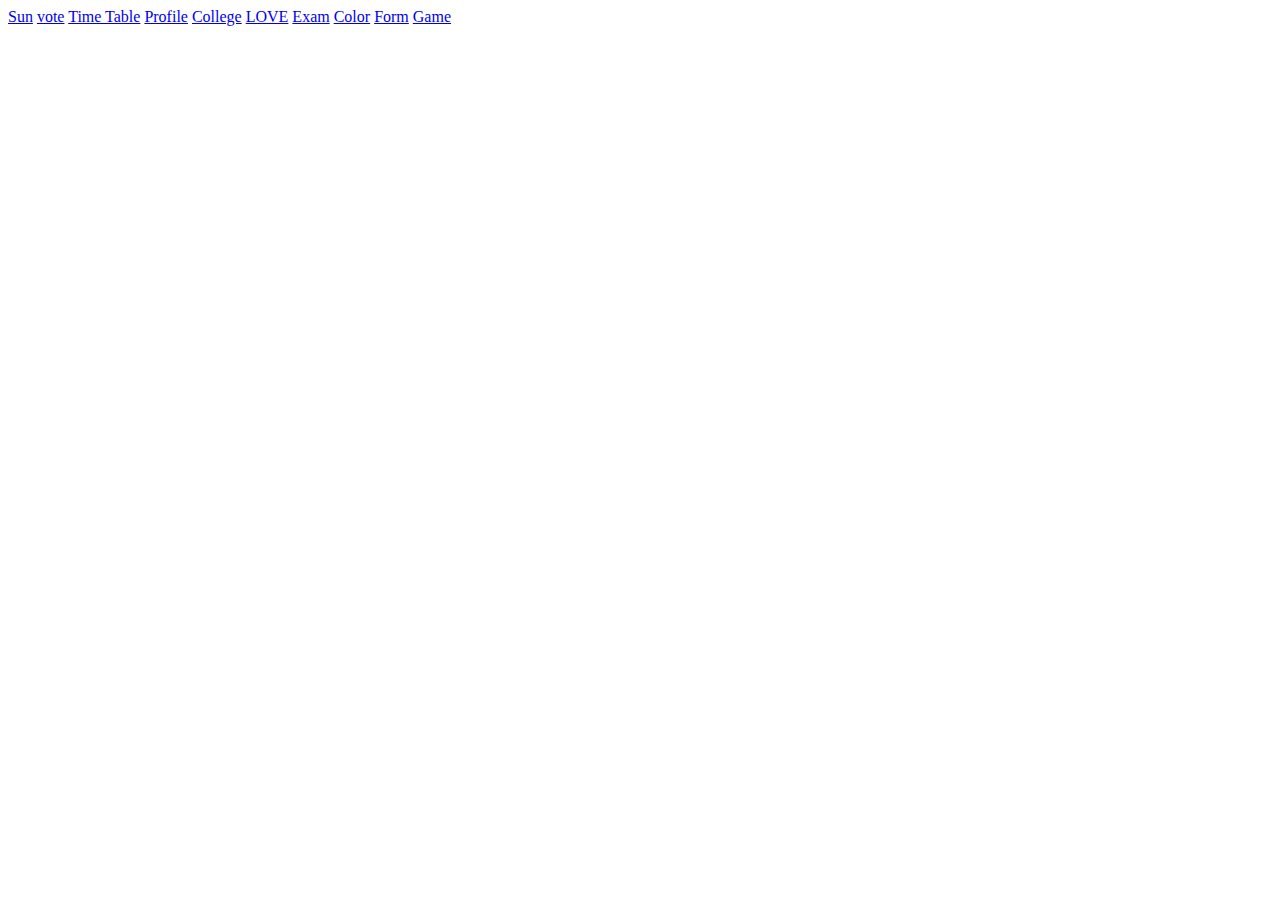
<file: index.html>
<!DOCTYPE html>
<html lang="en">
<head>
    <meta charset="UTF-8">
    <meta name="viewport" content="width=device-width, initial-scale=1.0">
    <title>Document</title>
</head>
<body>
    <a href="sun.html">Sun</a>
    <a href="vote.html">vote</a>
    <a href="timetable.html">Time Table</Table></a>
    <a href="myportfolio.html">Profile</a>
    <a href="collegeportfolio.html">College</a>
    <a href="love.html">LOVE</a>
    <a href="exam.html">Exam</a>
    <a href="colorchange.html">Color</a>
    <a href="kalanjali.html">Form</a>
    <a href="bird.html">Game</a>
</body>
</html>
</file>
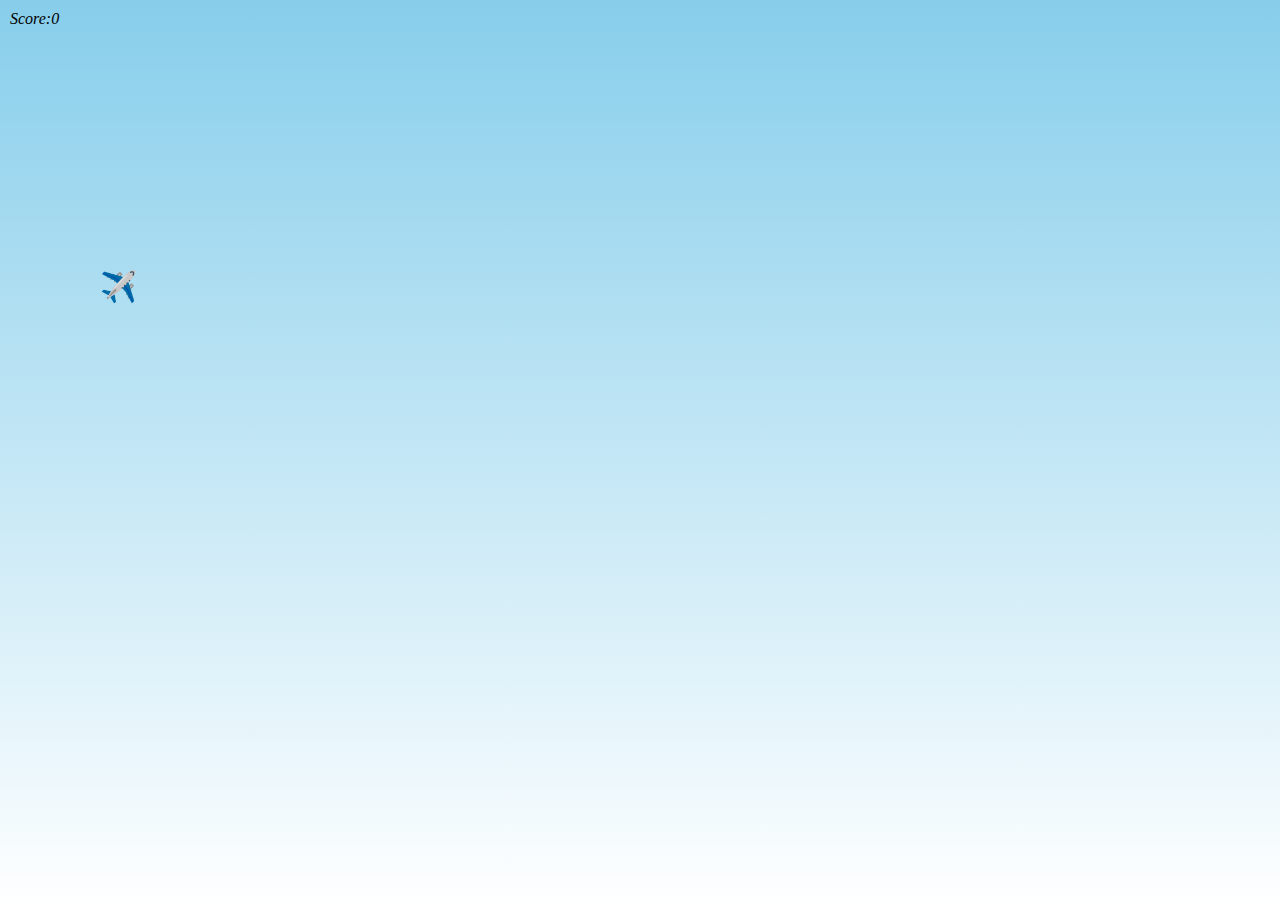
<file: bird.html>
<!DOCTYPE html>
<html lang="en">
<head>
    <meta charset="UTF-8">
    <meta name="viewport" content="width=, initial-scale=1.0">
    <title>Document</title>
</head>
<body>
    <p id="scorebox">Score:0</p>
    <div id="bird">✈️</div>
    <script src="https://ajax.googleapis.com/ajax/libs/jquery/3.7.1/jquery.min.js"></script>
    <script src="bird.js"></script>
    <style>
        body{
            margin:0;
            overflow: hidden;
            background: linear-gradient(to top,white,skyblue);
            height: 100vh;
        }
        #bird{
            position: absolute;
            left: 100px;
            top:200px;
            font-size: 30px;
        }
        #scorebox{
            margin: 10px;
            font-style: oblique;
        }
        .pipe{
            position: absolute;
            width:70px;
            background: chocolate;
        }
    </style>
</body>
</html>
</file>
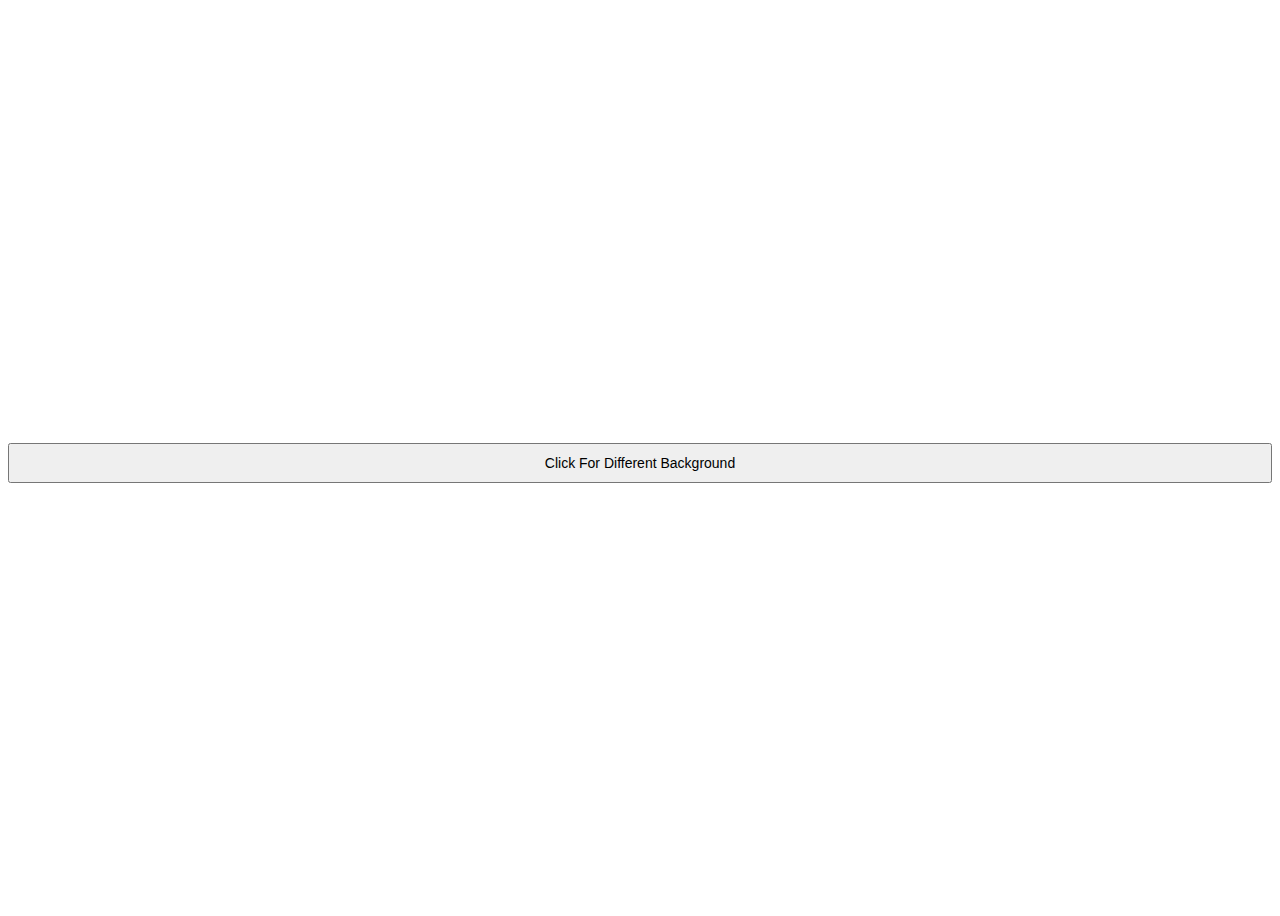
<file: colorchange.html>
<!DOCTYPE html>
<html lang="en">
<head>
    <meta charset="UTF-8">
    <meta name="viewport" content="width=device-width, initial-scale=1.0">
    <title>document</title>
</head>
<body>
    <button onclick="changebg()">Click For Different Background</button>
    <script>
        function changebg(){
            var r=Math.floor(Math.random()*256);  
            var g=Math.floor(Math.random()*256);
            var b=Math.floor(Math.random()*256);
            var color="rgb(" + r + "," + g +"," + b + ")";
            document.body.style.backgroundColor=color;
            document.querySelector("h1").innerHTML=color;
        }
    </script>
    <style>
        body{
            height: 100vh;
            text-align: center;
            font-family: Arial;
            display: flex;
            flex-direction: column;
            justify-content: center;
            
        }
        button{
            padding:10px 15px;
            font-size: 14px;
            margin-top: 10px;
            justify-content: center;
            display: flex;
            align-items: center;

        }
    </style>
</body>
</html>
</file>
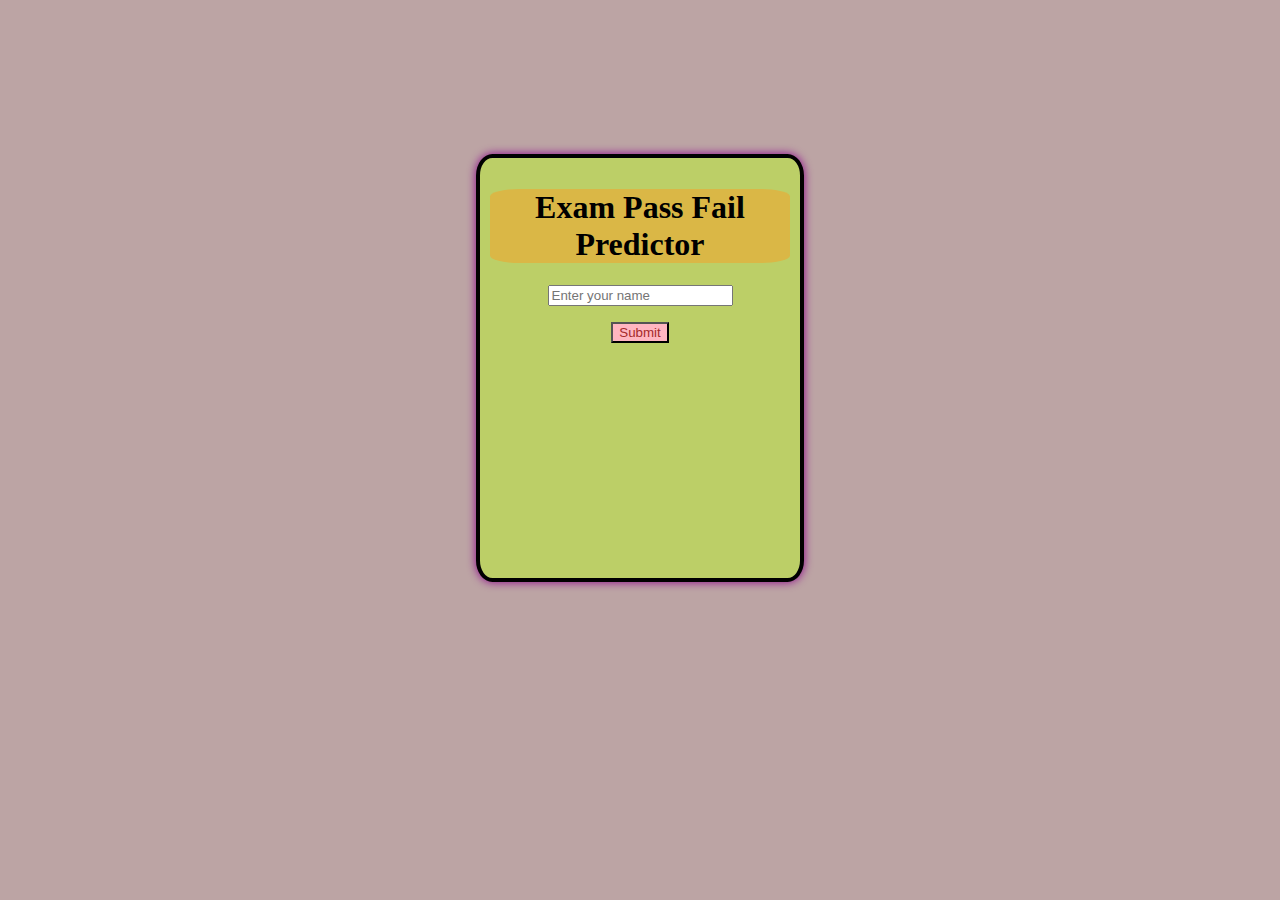
<file: exam.html>
<!DOCTYPE html>
<html lang="en">
<head>
    <meta charset="UTF-8">
    <meta name="viewport" content="width=device-width, initial-scale=1.0">
    <title>document</title>
</head>
<body>
    <div class="box">
        <h1>Exam Pass Fail Predictor</h1>
        <input type="text" name="" id="name" placeholder="Enter your name">
        <p id="result"></p>
        <button onclick="exam()">Submit</button>
    </div>
     <script>
        function exam(){
            var name=document.getElementById("name").value;
            var marks=Math.floor(Math.random()*101);
            var resultText="";
            var resultClass="";
            if(marks<35){
                resultText= name + " Has FAILED the exam";
                resultClass="fail";
            }else{
                resultClass="pass";
                if(marks>=75){
                    resultText= name + " PASSED with Distinction";
            }
            else if(marks>=60){
                resultText= name + " PASSED with First Class";
            }
            else if(marks>=50){
                resultText= name + " PASSED with Second Class";
            }
            else{
                resultText= name + " PASSED (Just Pass)";
            }
            }
            var resultPara=document.getElementById("result");
            resultPara.innerHTML=resultText;
            resultPara.className=resultClass;
           }
         </script>
         <style>
            body{
                background-color: rgb(188, 164, 164);
                justify-content: center;
                align-items: center;
                display: flex;
                height:80vh;
            }
            .box{
                height: 400px;
                width: 300px;
                background-color: rgb(188, 207, 103);
                border:4px solid black ;
                border-radius: 5%;
                padding: 10px;
                align-items: center;
                justify-content: center;
                text-align: center;
                box-shadow: 0px 0px 10px darkmagenta;
            }
            button{
                background-color: lightpink;
                color: brown;
            }
            h1{
                background-color: rgb(218, 183, 70);
                border: black;
                border-radius: 10%;
                
            }
            .fail{
                color: red;
            }
            .pass{
                color: green;
            }
         </style>
</body>
</html>
</file>
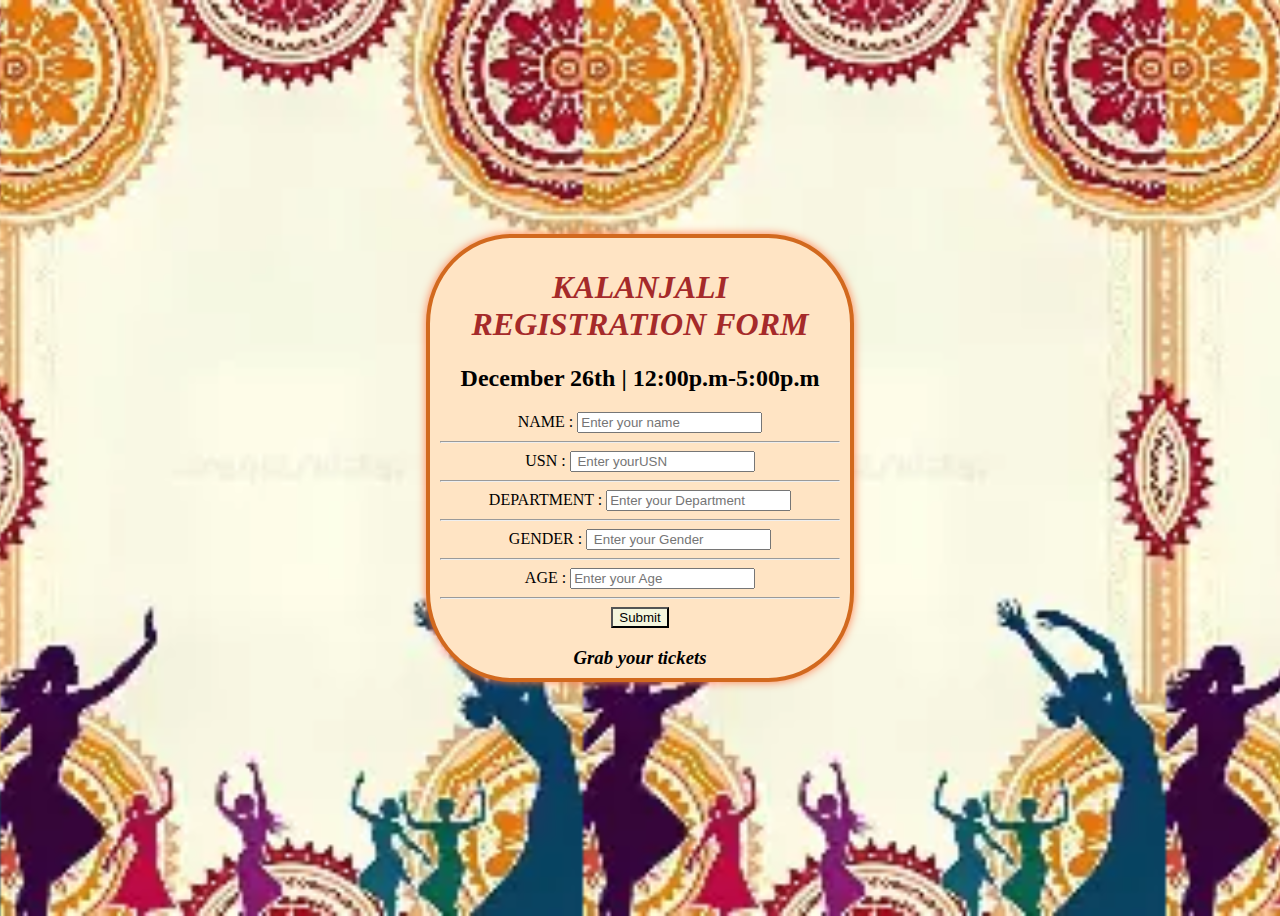
<file: kalanjali.html>
<!DOCTYPE html>
<html lang="en">
<head>
    <meta charset="UTF-8">
    <meta name="viewport" content="width=, initial-scale=1.0">
    <title>document</title>
</head>
<body>
    <div class="box">
        <h1><i>KALANJALI REGISTRATION FORM</i></h1>
        <h2><b>December 26th | 12:00p.m-5:00p.m</b></h2>
        <label for="">NAME :</label>
        <input type="text" name="" id="name" placeholder="Enter your name">
        <hr>
        <label for="">USN :</label>
        <input type="text" name="" id="usn" placeholder=" Enter yourUSN">
        <hr>
        <label for="">DEPARTMENT :</label>
        <input type="text" name="" id="department" placeholder="Enter your Department">
        <hr>
        <label for="">GENDER :</label>
        <input type="text" name="" id="Gender" placeholder=" Enter your Gender">
        <hr>
        <label for="">AGE :</label>
        <input type="name" name="" id="age" placeholder="Enter your Age">
        <hr>
        <button onclick="form()">Submit</button>
        <h3><i>Grab your tickets</i></h3>
    </div>
    <style>
        body{
            background-color: rgb(206, 189, 167);
            text-align: center;
            justify-content: center;
            align-items: center;
            display: flex;
            height: 100vh;
            background-image: url("kalanjali.webp");
            background-size: contain;
        }
        .box{
            background-color: bisque;
            height: 420px;
            width: 400px;
            padding: 10px;
            margin: 40px;
            text-align: center;
            justify-content: center;
            align-items: center;
            border: 4px solid chocolate;
            box-shadow:0px 0px 10px coral;
            border-radius: 20%;
            
        }
        button{
            background-color: beige;
            color: black;
        }
        h1{
            color: brown;
        }

    </style>
</body>
</html>
</file>
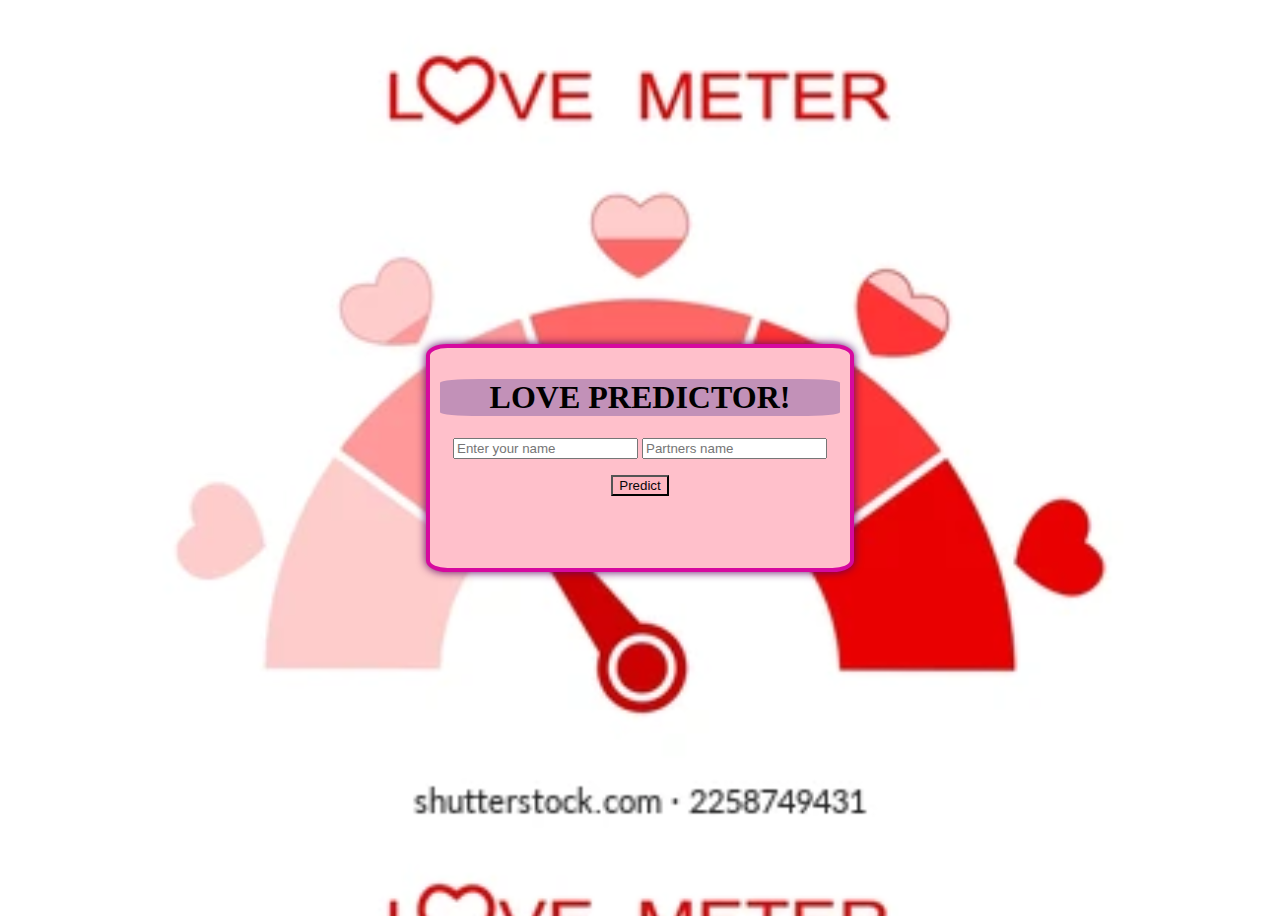
<file: love.html>
<!DOCTYPE html>
<html lang="en">
<head>
    <meta charset="UTF-8">
    <meta name="viewport" content="width=device-width, initial-scale=1.0">
    <title>document</title>
</head>
<body>
    <div class="card">
        <h1>LOVE PREDICTOR!</h1>
        <input type="text" name="" id="name" placeholder="Enter your name">
        <input type="text" name="" id="name" placeholder="Partners name">
        <p id="result"></p>
        <button onclick="match()">Predict</button>
    </div>
    <script>
        function match(){
            var name=document.getElementById("name").value;
            var name=document.getElementById("name").value;
            var lovepercent=Math.floor(Math.random()*101);
            var resultText="";
            var resultClass="";     
            if(lovepercent>80){
                resultText= "Perfect Match!💕Destiny approves!";
            }else if(lovepercent>=60){
                resultText= "Strong Connection!💖Love is Blooming";
            }
            else if(lovepercent>=40){
                resultText="There's Potential!🔥Keep Trying";
            }
            else if(lovepercent>=20){
                resultText="May be with some effort!🙂";
            }
            else{
                resultText= "Doesn't work 😥";
            }
            
            var resultPara=document.getElementById("result");
            resultPara.innerHTML=resultText;
            resultPara.className=resultClass;
        }
    </script>
    <style>
         body{
                background-color: rgb(203, 106, 183);
                justify-content: center;
                align-items: center;
                display: flex;
                height:100vh;
                background-image: url("lovecalc.webp");
                background-size: contain;
                display:flex;
                text-align: center;
            }
            .card{
                height: 200px;
                width: 400px;
                background-color: pink;
                border:4px solid rgb(214, 9, 159) ;
                border-radius: 5%;
                padding: 10px;
                align-items: center;
                justify-content: center;
                text-align: center;
                box-shadow: 0px 0px 10px rgb(95, 3, 95);
                margin: 5px;
            }
            button{
                background-color: lightpink;
                color: rgb(7, 6, 7);
            }
            h1{
                background-color: rgb(194, 145, 184);
                border: black;
                border-radius: 10%;   
            }      
    </style>
</body>
</html>
</file>
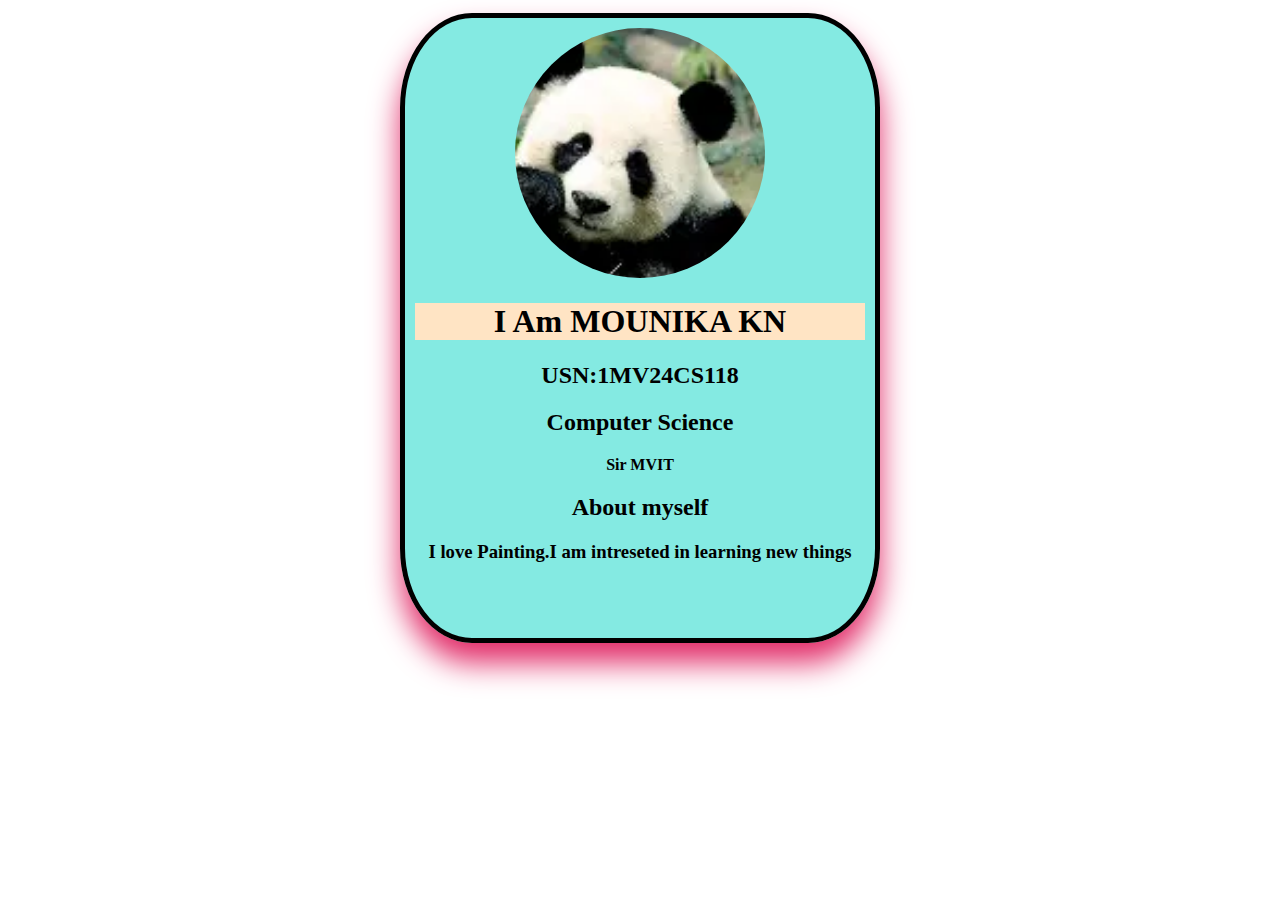
<file: myportfolio.html>
<!DOCTYPE html>
<html lang="en">
<head>
    <meta charset="UTF-8">
    <meta name="viewport" content="width=device-width, initial-scale=1.0">
    <title>Document</title>
    <link rel="stylesheet" href="myportfolio.css">
</head>
<body>
    <div class="container">
        <img src="[data-uri]" alt="">
        <h1><b>I Am MOUNIKA KN</b></h1>
        <p><b><h2>USN:</b>1MV24CS118</h2></p>
        <p><h2>Computer Science </h2><b>Sir MVIT</b></p>
        <p><b><h2>About myself</h2></b></p>
        <p><h3>I love Painting.I am intreseted in learning new things</h3></p>
    </div>
</body>
</html>
</file>
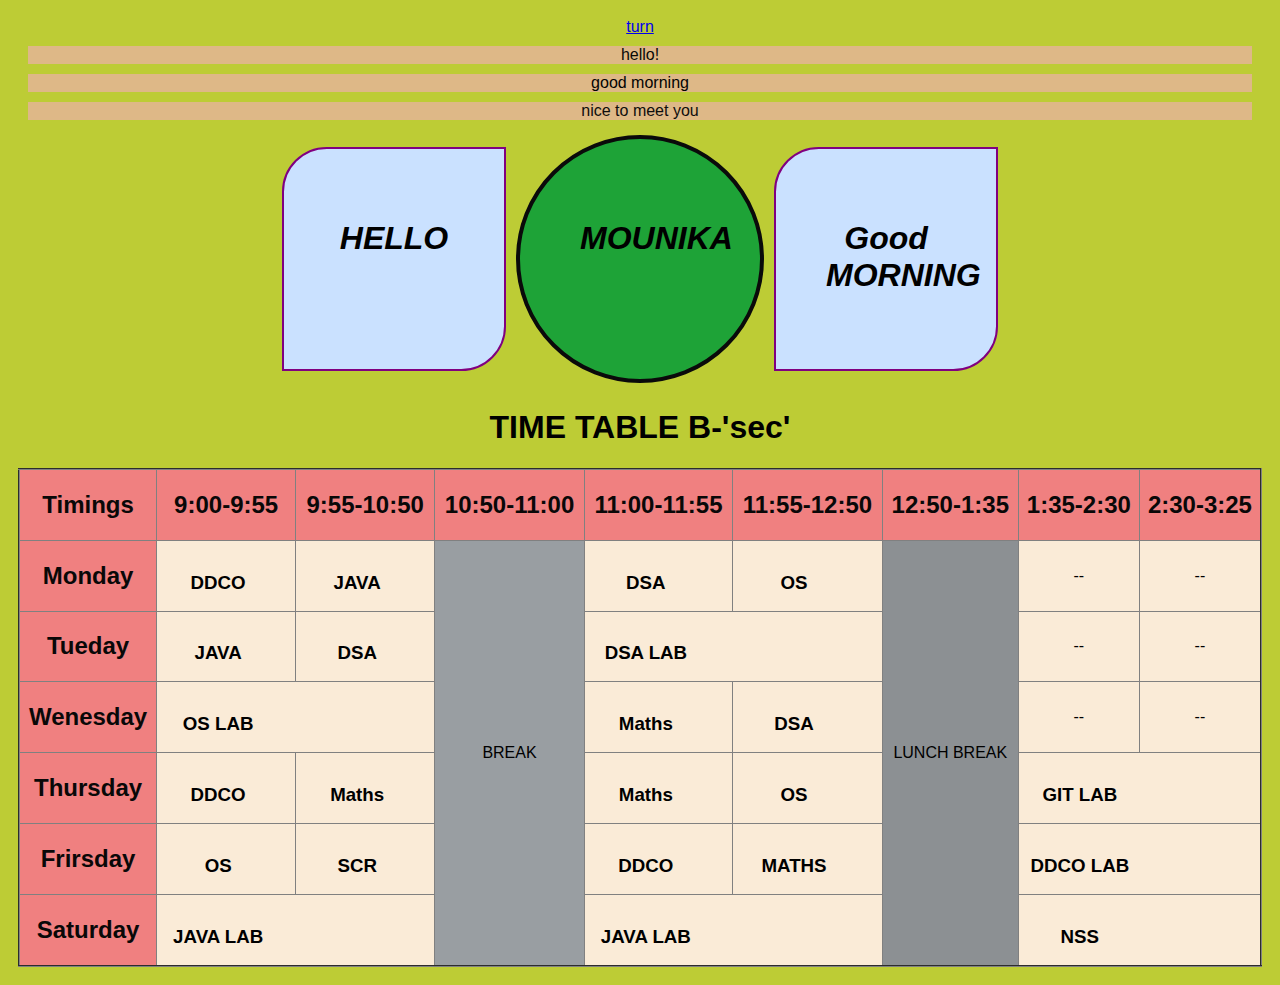
<file: timetable.html>
<!DOCTYPE html>
<html lang="en">
<head>
    <meta charset="UTF-8">
    <meta name="viewport" content="width=device-width, initial-scale=1.0">
    <title>Document</title>
    <link rel="stylesheet" href="timetable.css">
</head>
<body>
    <a href="love.html">turn</a>
    <div class="a">hello!</div>
    <div class="b">good morning</div>
    <div class="c">nice to meet you</div>
    
    <div class="container">
        <div id="box1"><h1><i>HELLO</i></h1></div>
        <div id="box2"><h1><i>MOUNIKA</i></h1></div>
        <div id="box3"><h1><i>Good MORNING</i></h1></div>
    </div>

    <h1><b>TIME TABLE B-'sec'</b></h1>
    <table class="timetable" border="2">
        <tr>
            <th><h2>Timings</h2></th>
            <th><h2>9:00-9:55</h2></th>
            <th><h2>9:55-10:50</h2></th>
            <th><h2>10:50-11:00</h2></th>
            <th><h2>11:00-11:55</h2></th>
            <th><h2>11:55-12:50</h2></th>
            <th><h2>12:50-1:35</h2></th>
            <th><h2>1:35-2:30</h2></th>
            <th><h2>2:30-3:25</h2></th>
        </tr>
        <tr>
            <th><h2>Monday</h2></th>
            <td><h3>DDCO</h3></td>
            <td><h3>JAVA</h3></td>
            <td rowspan="6" class="break">BREAK</td>
            <td><h3>DSA</h3></td>
            <td><h3>OS</h3></td>
            <td rowspan="6" class="lunchbreak">LUNCH BREAK</td>
            <td>--</td>
            <td>--</td>
        </tr>
        <tr>
            <th><h2>Tueday</h2></th>
            <td><h3>JAVA</h3></td>
            <td><h3>DSA</h3></td>
            <td colspan="2"><h3>DSA LAB</h3></td>
            <td>--</td>
            <td>--</td>
        </tr>
        <tr>
            <th><h2>Wenesday</h2></th>
            <td colspan="2"><h3>OS LAB</h3></td>
            <td><h3>Maths</h3></td>
            <td><h3>DSA</h3></td>
            <td>--</td>
            <td>--</td>
        </tr>
        <tr>
            <th><h2>Thursday</h2></th>
            <td><h3>DDCO</h3></td>
            <td><h3>Maths</h3></td>
            <td><h3>Maths</h3></td>
            <td><h3>OS</h3></td>
            <td colspan="2"><h3>GIT LAB</h3></td>
        </tr>
        <tr>
            <th><h2>Frirsday</h2></th>
            <td><h3>OS</h3></td>
            <td><h3>SCR</h3></td>
            <td><h3>DDCO</h3></td>
            <td><h3>MATHS</h3></td>
            <td colspan="2"><h3>DDCO LAB</h3></td>
        </tr>
        <tr>
            <th><h2>Saturday</h2></th>
            <td colspan="2"><h3>JAVA LAB</h3></td>
            <td colspan="2"><h3>JAVA LAB</h3></td>
            <td colspan="2"><h3>NSS</h3></td>
        </tr>
    </table>
</body>
</html>
</file>
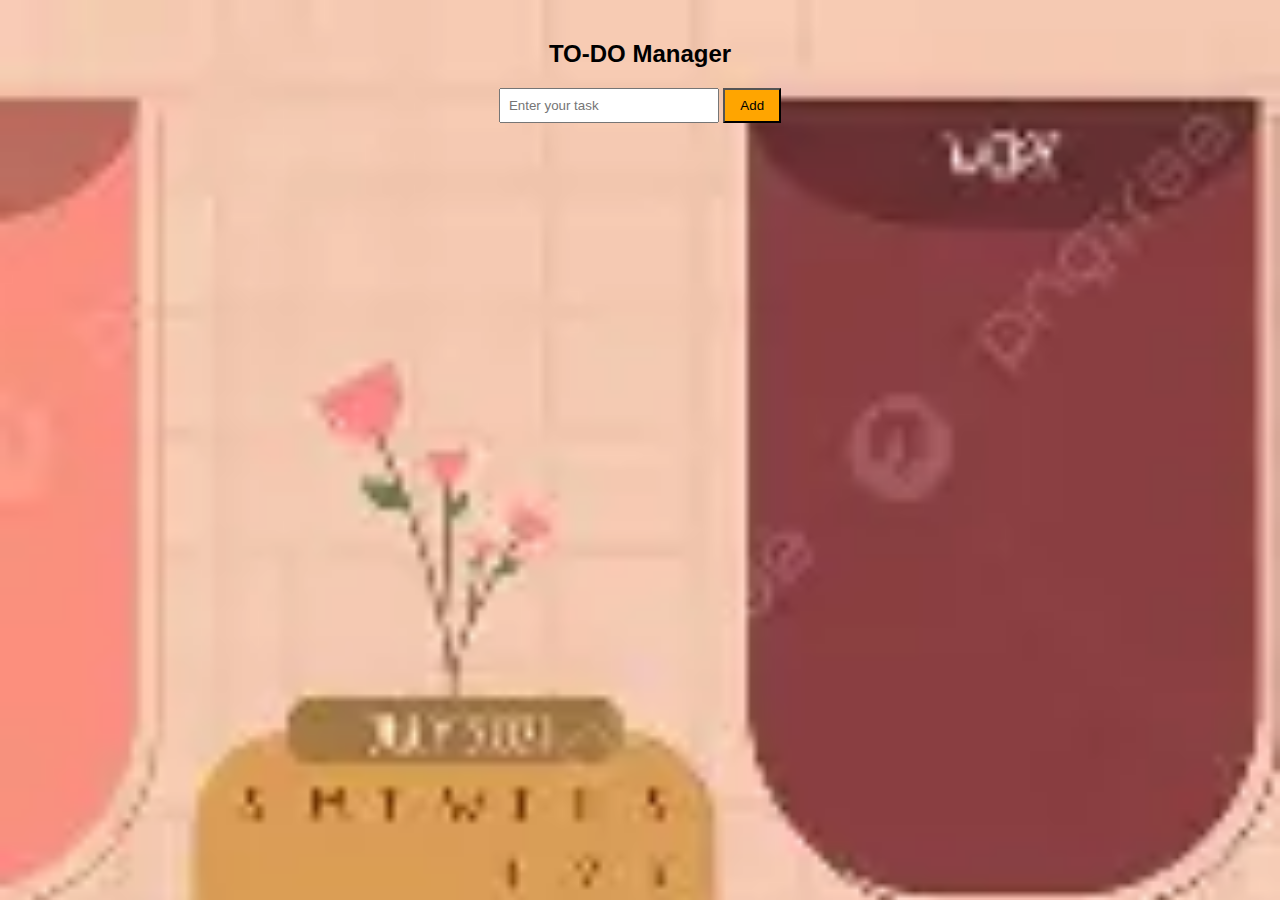
<file: todo.html>
<!DOCTYPE html>
<html lang="en">
<head>
    <meta charset="UTF-8">
    <meta name="viewport" content="width=device-width, initial-scale=1.0">
    <title>Document</title>
    <link rel="stylesheet" href="style.css">
</head>
<body>
    <h2>TO-DO Manager</h2>
    <input type="text" name="" id="task" placeholder="Enter your task">
    <button id="add">Add</button>
    <ul id="tasklist"></ul>
    <script src="https://ajax.googleapis.com/ajax/libs/jquery/3.7.1/jquery.min.js"></script>
    <script src="script.js"></script>
 
</body>
</html>
</file>
<file: myportfolio.css>
.container{
    height: 600px;
    width: 450px;
    background-color: rgba(46, 220, 205, 0.589);
    margin: 5px;
    padding: 10px;
    border: 5px solid black;
    text-align: center;
    box-shadow:0px 20px 30px rgb(226, 46, 106);
    border-bottom-left-radius: 15%;
    border-bottom-right-radius: 15%;
    border-top-left-radius: 15%;
    border-top-right-radius: 15%;

}
img{
    height: 250px;
    width: 250px;
    border-radius: 50%;
}
body{
    display:flex;
    justify-content: center;
}
h1{
    background-color: bisque;
}
</file>
<file: timetable.css>
.a{
    color: rgb(8, 8, 7);
    background-color: burlywood;
     margin: 10px;
}
.b{
    color: rgb(3, 3, 2);
    background-color: burlywood;
     margin: 10px;
}
.c{
    color: rgb(14, 13, 12);
    background-color: burlywood;
     margin: 10px;
}
body{
    text-align: center;
    }
#box1{
    height: 120px;
    width: 120px;
    background-color: rgb(202, 225, 255);
    padding: 50px;
    border: 2px solid purple;
    margin: 5px;
    border-top-left-radius: 20%;
    border-bottom-right-radius: 20%;
}
#box2{
    height: 120px;
    width: 120px;
    background-color: rgb(30, 163, 55);
    padding: 60px;
    border: 4px solid hsl(0, 0%, 4%);
    margin: 5px;
    border-radius: 50%;
}  
#box3{
    height: 120px;
    width: 120px;
    background-color:rgb(202, 225, 255);
    padding: 50px;
    border: 2px solid purple;
    margin:5px;
    border-top-left-radius: 20%;
    border-bottom-right-radius: 20%;
}
.container{
    display: flex;
    justify-content: center;
    align-items: center;
}   

.break{
    background-color:rgb(153, 158, 162);
    color: black;
    
}
.lunchbreak{
    background-color:rgb(140, 144, 147);
    color: black;
   
}


.timetable th{
    background-color: lightcoral;
    color: rgb(9, 8, 8);
}
body{
    font-family: Arial, Helvetica, sans-serif;
    background-color: rgb(189, 204, 53);
    padding: 10px;
    text-align: center;
}
.title{
    text-align: center;
    margin-bottom: 10px;
}
.timetable{
   width: 100%;
   height: 120%;
   margin: auto;
   border-collapse: collapse;
   background-color: antiquewhite;
   text-align: center;
  
}
h3{
    height: 8px;
    width: 120px;
}
</file>
<file: style.css>
body{
    font-family: Arial, Helvetica, sans-serif;
    text-align: center;
    margin-top: 40px;
    background-color: blanchedalmond;
    background-image: url("to do.webp");
    background-size: cover;
}
button{
    padding: 8px 15px;
    background: orange;
    color: black;
}
input{
    padding: 8px;
    width: 200px;
}
li{
    margin:8px;
    font-size: 20px;
    padding: 8px;
    text-align: center;
}
</file>
